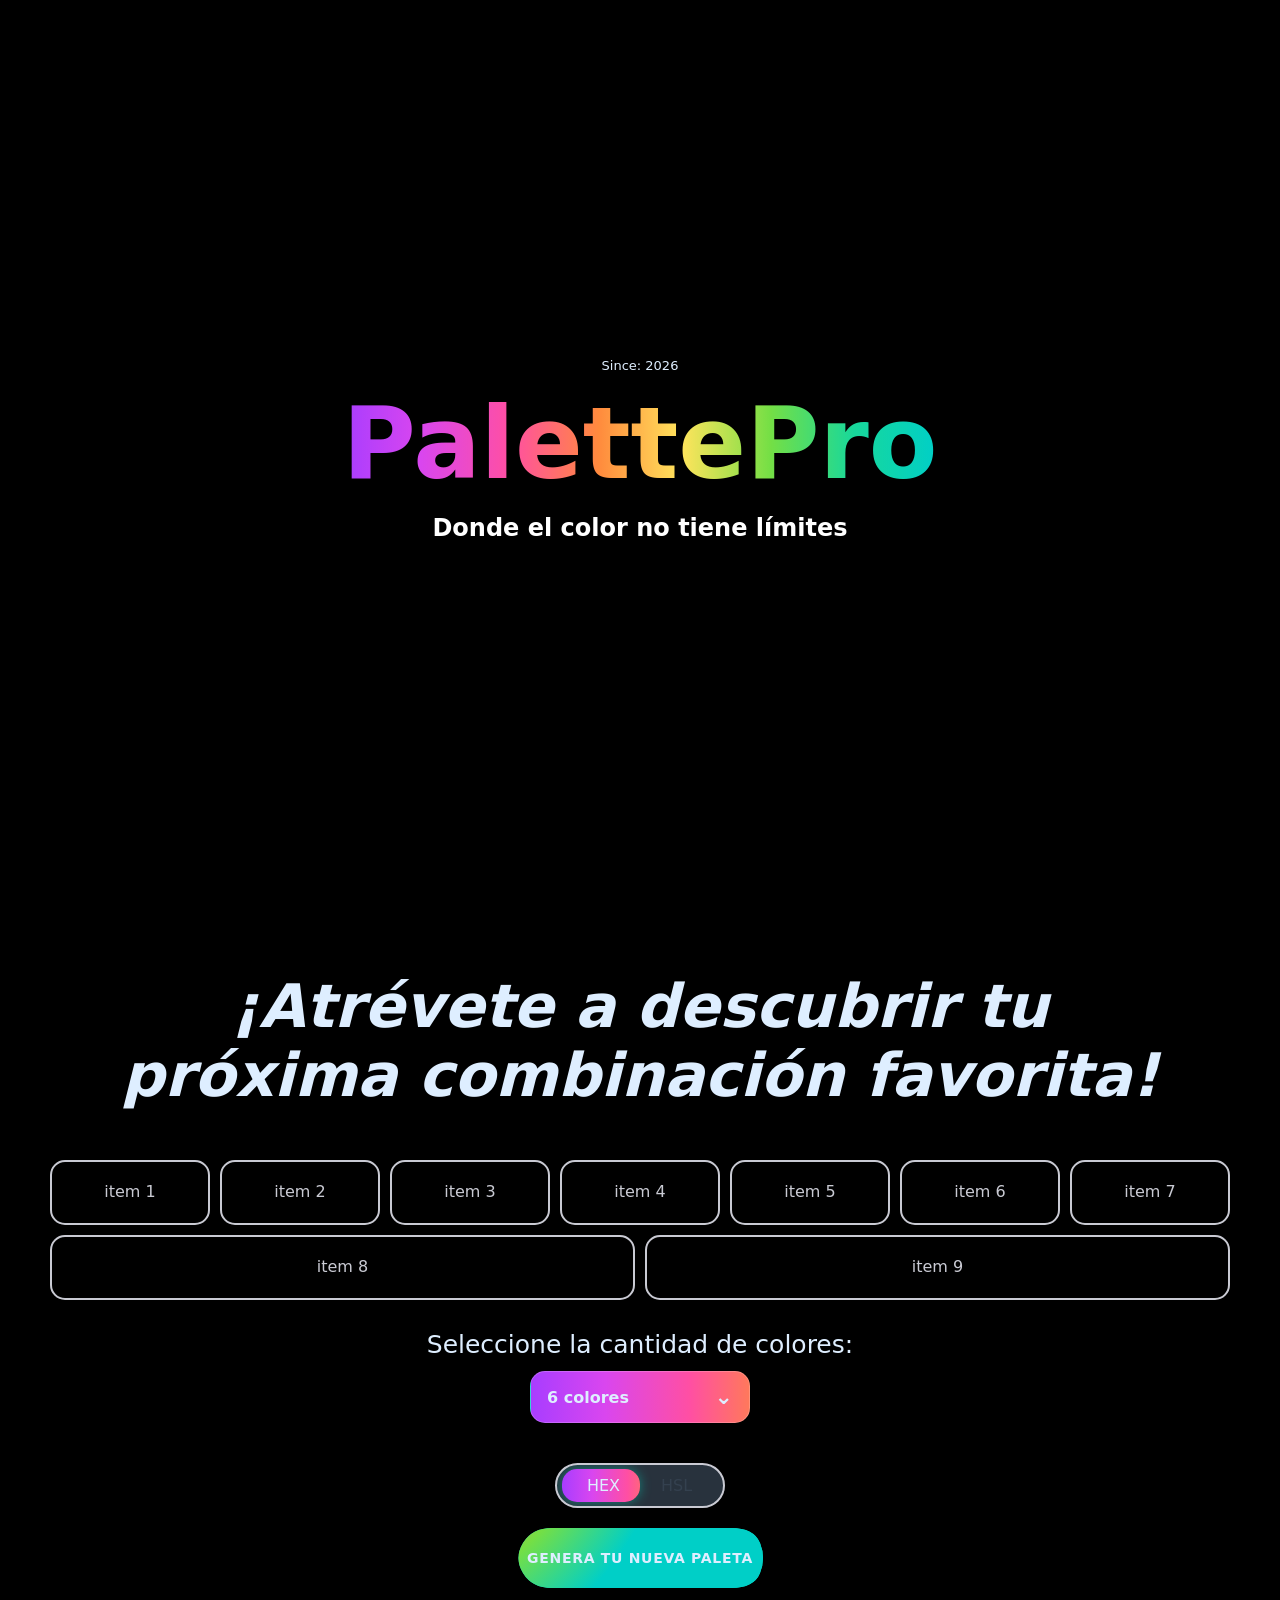
<file: index.html>
<!DOCTYPE html>
<html lang="es">
<head>
    <meta charset="UTF-8">
    <meta name="viewport" content="width=device-width, initial-scale=1.0">
    <title>PalettePro</title>
    <link rel="stylesheet" href="css/variables.css">
    <link rel="stylesheet" href="css/components.css">
    <link rel="stylesheet" href="css/style.css">
    <link rel="stylesheet" href="css/responsive.css">
    <script src="js/fluid.js" defer></script>
    <script src="js/script.js" defer></script>
</head>
<body>
    <canvas id="water-canvas" aria-hidden="true"></canvas>
    <header class="hero">
        <span class="header-info">Since: 2026</span>
        <h1>PalettePro</h1>
        <h2>Donde el color no tiene límites</h2>
    </header>
    <main>
        <section class="generator">
            <h3>¡Atrévete a descubrir tu próxima combinación favorita!</h3>
            <div class="palette">
                <div class="color">item 1</div>
                <div class="color">item 2</div>
                <div class="color">item 3</div>
                <div class="color">item 4</div>
                <div class="color">item 5</div>
                <div class="color">item 6</div>
                <div class="color">item 7</div>
                <div class="color">item 8</div>
                <div class="color">item 9</div>
            </div>
            <div>
                <label id="pGenerador">Seleccione la cantidad de colores:</label>
                <select id="cantidad" class="native-select" aria-hidden="true" tabindex="-1">
                    <option value="6">6 colores</option>
                    <option value="8">8 colores</option>
                    <option value="9">9 colores</option>
                </select>
                <div class="card-drop" id="menuCantidad">
                    <button class="dropdown-toggle" type="button" aria-expanded="false">
                        <span>6 colores</span>
                        <span class="dropdown-arrow" aria-hidden="true">⌄</span>
                    </button>
                    <ul>
                        <li><a href="#" data-value="6">6 colores</a></li>
                        <li><a href="#" data-value="8">8 colores</a></li>
                        <li><a href="#" data-value="9">9 colores</a></li>
                    </ul>
                </div>
            </div>
            <div class="toggle liquid-toggle">
                <input type="radio" name="mode" id="hex" value="hex" checked>
                <input type="radio" name="mode" id="hsl" value="hsl">
                <div class="slider"></div>
                <label for="hex">HEX</label>
                <label for="hsl">HSL</label>
            </div>
            <button id="generar" class="btn-liquid">
                <span class="inner">Genera tu nueva paleta</span>
                <canvas aria-hidden="true"></canvas>
            </button>
            <div class="Space"></div>
        </section>
    </main>
</body>
</html>
</file>
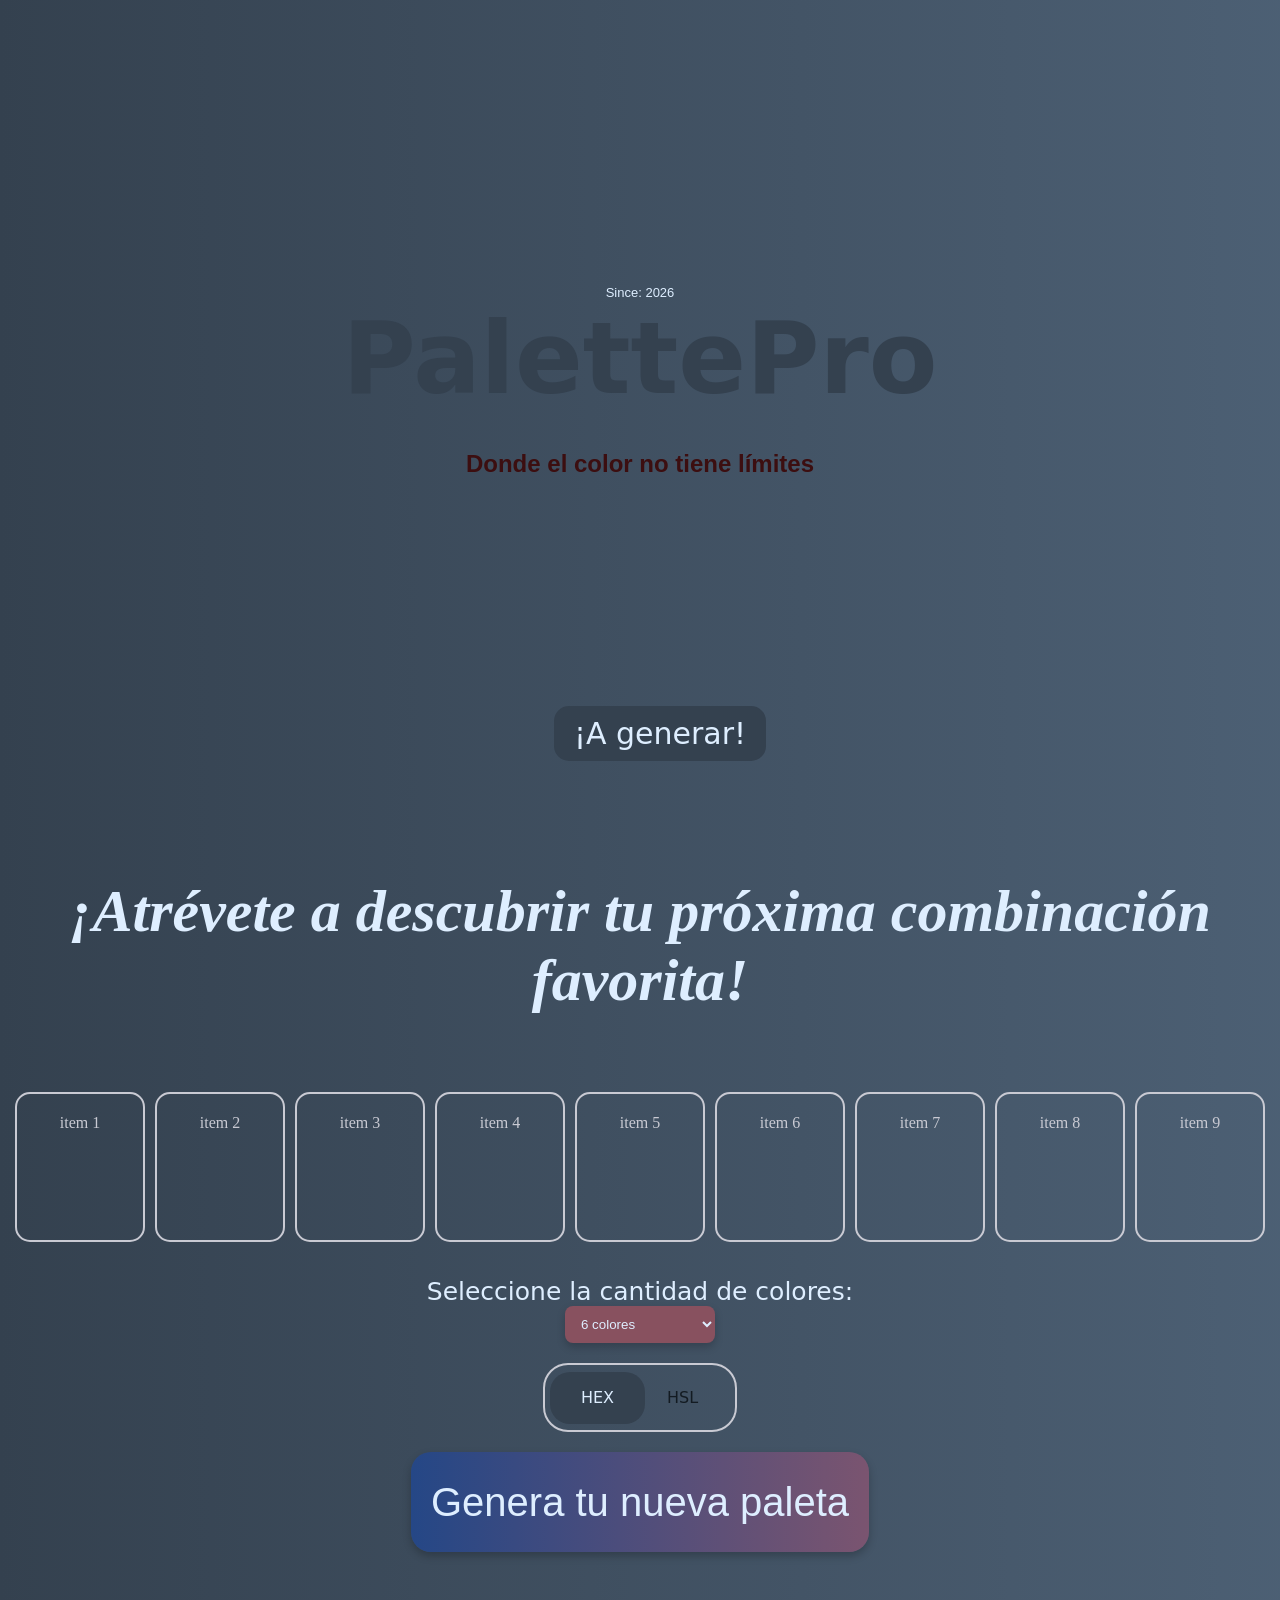
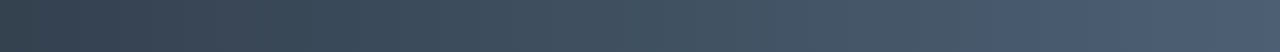
<file: Desarrollo/index.html>
<!DOCTYPE html>
<html lang="es">
<head>
    <meta charset="UTF-8">
    <meta name="viewport" content="width=device-width, initial-scale=1.0">
    <title>ProyectoM1_EmanuelFlórez</title>
    <link rel="stylesheet" href="./style.css">
    <script src="script.js" defer></script>
</head>
<body>
    <header>
        <span class="header-info">Since: 2026</span>
        <h1>PalettePro</h1>
        <h2>Donde el color no tiene límites</h2>
        <nav>
            <ul>
                <a href="#pGenerador">¡A generar!</a>
            </ul>
        </nav> 
        <div class="Space"></div>
    </header>
    <main>
        <section class="generator">
            <h3>¡Atrévete a descubrir tu próxima combinación favorita!</h3>
            <div class="palette">
                <div class="color">item 1</div>
                <div class="color">item 2</div>
                <div class="color">item 3</div>
                <div class="color">item 4</div>
                <div class="color">item 5</div>
                <div class="color">item 6</div>
                <div class="color">item 7</div>
                <div class="color">item 8</div>
                <div class="color">item 9</div>
            </div>
            <div>
                <label id="pGenerador">Seleccione la cantidad de colores:</label>
                <select id="cantidad">
                        <option>6 colores</option>
                        <option>8 colores</option>
                        <option>9 colores</option>
                </select>
            </div>
            <div class="toggle">
                <input type="radio" name="mode" id="hex" value="hex" checked>
                <input type="radio" name="mode" id="hsl" value="hsl">
            <div class="slider"></div>
                <label for="hex">HEX</label>
                <label for="hsl">HSL</label>
            </div>
            <button id="generar">Genera tu nueva paleta</button>
            <div class="Space"></div>
        </section>
    </main>
</body>
</html>
</file>
<file: css/variables.css>
/* CSS Variables: Colores, bordes, radios, sombras, transiciones, tamaños */
:root {
	/* Colores */
	--bg1: #88515f;
	--bg2: #a38a89;
	--bg3: #7492b1;
	--bg4: #34414f;

	--btn1: #2f64aa;
	--btn2: #771717;
	--btn3: #b35d61;
	--btn4: #254786;

	--text-light: rgb(222, 238, 255);
	--text-dark: rgb(52, 65, 79);
	--muted: #c9cad3;
	--accent: #88515f;
	--title-gradient: linear-gradient(90deg, #a83dff 0%, #d946ef 13%, #ff4fa3 28%, #ff8a3d 43%, #ffe45c 57%, #74df45 72%, #18d89b 86%, #00cfc7 100%);

	/* Bordes */
	--border-default: 2px solid var(--muted);

	/* Radios */
	--radius-sm: 8px;
	--radius-md: 15px;
	--radius-lg: 20px;
	--radius-pill: 25px;

	/* Sombras */
	--shadow-sm: 0px 2px 4px rgba(0, 0, 0, 0.212);
	--shadow-md: 0px 4px 8px rgba(0, 0, 0, 0.226);
	--shadow-lg: 0px 6px 12px rgba(0, 0, 0, 0.568);

	/* Transiciones */
	--transition-fast: 0.2s;
	--transition-medium: 0.3s;
	--transition-slow: 0.5s;

	/* Tamaños de fuente reutilizables */
	--font-primary: system-ui, -apple-system, BlinkMacSystemFont, 'Segoe UI', Roboto, Oxygen, Ubuntu, Cantarell, 'Open Sans', 'Helvetica Neue', sans-serif;
	--fs-h1: 100px;
	--fs-h2: 30px;
	--fs-h3: 60px;
	--fs-h1-sm: 50px;
	--fs-h3-sm: 30px;
}
</file>
<file: css/components.css>
.header-info{
	display: flex;
	width: fit-content;
	margin: 0;
	height: auto;
	align-items: center;
	justify-content: center;
	color: var(--text-light);
	font-size: 13px;
	text-align: center;
}

.hero {
	min-height: 100svh;
	box-sizing: border-box;
	display: flex;
	flex-direction: column;
	align-items: center;
	justify-content: center;
	gap: 12px;
	padding: 32px 20px;
}

h1 {
	font-family: var(--font-primary);
	font-size: var(--fs-h1);
	background: var(--title-gradient);
	background-size: 100% 100%;
	-webkit-background-clip: text;
	background-clip: text;
	color: transparent;
	height: auto;
	width: fit-content;
	margin: 0;
	text-align: center;
	animation-duration: 3s;
	animation-name: slide;
}

h2 {
	color: #fff;
	width: fit-content;
	max-width: 100%;
	margin: 0;
	height: auto;
	text-align: center;
}

h3 {
	font-style: italic;
	color: var(--text-light);  
	font-size: var(--fs-h3);
	display: block;
	width: min(100%, 1100px);
	margin: 0 auto 40px;
	height: auto;
	line-height: 1.15;
	text-align: center;
}

.generator {
	min-height: 100svh;
	box-sizing: border-box;
	display: flex;
	flex-direction: column;
	align-items: center;
	padding: 72px 20px;
}

.palette {
	box-sizing: border-box;
	width: min(100%, 1200px);
	padding: 10px;
	margin: 0 auto 20px;
	display: flex;
	flex-wrap: wrap;
	min-height: 160px;
	height: auto;
	gap: 10px;
	justify-content: center;
	border-radius: var(--radius-md);
}

.color {
	color: var(--muted);
	padding: 20px;
	margin: 0;
	text-align: center;
	border: var(--border-default);
	border-radius: var(--radius-md);
	flex: 1;
	min-width: 100px;
}

label{
	color: var(--text-light);
	font-size: 25px; 
	border-radius: 5px;
	display: block; 
	width: fit-content;
	margin: 0 auto;
}

.liquid-toggle {
	position: relative;
	overflow: hidden;
	background: rgba(52, 65, 79, 0.78);
	box-shadow: var(--shadow-md);
}

.native-select {
	position: absolute;
	width: 1px;
	height: 1px;
	top: auto;
	left: -9999px;
	overflow: hidden;
}
.card-drop {
	position: relative;
	width: min(220px, calc(100% - 24px));
	margin: 12px auto 20px;
	perspective: 800px;
	z-index: 4;
}
.dropdown-toggle,
.card-drop li a {
	display: flex;
	align-items: center;
	justify-content: space-between;
	box-sizing: border-box;
	width: 100%;
	height: 52px;
	padding: 0 16px;
	border: 0;
	border: 1px solid rgba(255, 255, 255, 0.2);
	border-radius: var(--radius-md);
	background: var(--title-gradient);
	background-size: 260% 260%;
	color: var(--text-light);
	font: 700 16px var(--font-primary);
	text-decoration: none;
	text-transform: none;
	letter-spacing: 0;
	box-shadow: none;
	transition: transform var(--transition-medium) ease, background-position var(--transition-slow) ease, filter var(--transition-fast) ease;
}
.dropdown-toggle {
	position: relative;
	z-index: 3;
	justify-content: space-between;
	cursor: pointer;
	animation: dropdownGradient 6s ease infinite;
}
.dropdown-toggle:hover,
.card-drop li a:hover {
	background-position: 100% 50%;
	filter: brightness(1.2) saturate(1.25);
}
.dropdown-arrow {
	font-size: 22px;
	line-height: 1;
	transition: transform var(--transition-medium) ease;
}
.card-drop ul {
	position: absolute;
	top: 58px;
	left: 0;
	width: 100%;
	margin: 0;
	padding: 0;
	list-style: none;
}
.card-drop li {
	position: absolute;
	top: 0;
	left: 0;
	width: 100%;
	opacity: 0;
	transform: translateY(-8px) scale(0.98);
	transform-origin: top center;
	pointer-events: none;
	transition: top var(--transition-medium) ease, opacity var(--transition-fast) ease, transform var(--transition-medium) ease;
}
.card-drop li a {
	border-radius: var(--radius-md);
}
.card-drop li:nth-child(2) a {
	background-position: 34% 50%;
}
.card-drop li:nth-child(3) a {
	background-position: 68% 50%;
}
.card-drop.active .dropdown-toggle {
	border-radius: var(--radius-md);
}
.card-drop.active .dropdown-arrow {
	transform: rotate(180deg);
}
.card-drop.active li {
	opacity: 1;
	transform: translateY(0) scale(1);
	pointer-events: auto;
}
.card-drop.active li:nth-child(1) {
	top: 0;
}
.card-drop.active li:nth-child(2) {
	top: 58px;
}
.card-drop.active li:nth-child(3) {
	top: 116px;
}
.card-drop.active li a {
	box-shadow: var(--shadow-md);
}
@keyframes dropdownGradient {
	0% {
		background-position: 0% 50%;
	}
	50% {
		background-position: 100% 50%;
	}
	100% {
		background-position: 0% 50%;
	}
}

.btn-liquid {
	position: relative;
	display: block;
	width: min(240px, calc(100% - 24px));
	height: 60px;
	padding: 0;
	margin: 0 auto;
	overflow: visible;
	border: 0;
	border-radius: 27px;
	color: var(--text-light);
	background: transparent;
	font: 700 14px/60px var(--font-primary);
	letter-spacing: 0.05em;
	text-align: center;
	text-transform: uppercase;
	cursor: pointer;
	box-shadow: none;
	transition: transform var(--transition-fast) ease, filter var(--transition-fast) ease;
}
.btn-liquid:hover {
	transform: translateY(-2px);
	filter: drop-shadow(var(--shadow-lg));
}
.btn-liquid:active {
	transform: translateY(1px);
	filter: drop-shadow(var(--shadow-sm));
}
.btn-liquid .inner {
	position: relative;
	z-index: 2;
}
.btn-liquid canvas {
	position: absolute;
	top: -50px;
	right: -50px;
	bottom: -50px;
	left: -50px;
	z-index: 1;
	width: calc(100% + 100px);
	height: calc(100% + 100px);
	pointer-events: none;
}

.toggle {
	position: relative;
	width: 170px;
	height: 45px;
	box-sizing: border-box;
	border: var(--border-default);
	border-radius: var(--radius-pill);
	display: flex;
	align-items: center;
	justify-content: space-between;
	padding: 10px;
	margin: 20px auto;
}
.toggle input {
	display: none;
}
.toggle label {
	flex: 1;
	text-align: center;
	z-index: 2;
	cursor: pointer;
	font-size: 16px;
	color: var(--text-dark);
	transition: var(--transition-fast);
}
.slider {
	position: absolute;
	width: calc(50% - 5px);
	height: 80%;
	z-index: 1;
	background: var(--title-gradient);
	background-size: 300% 100%;
	border-radius: var(--radius-md);
	left: 5px;
	box-shadow: 0 0 12px rgba(0, 229, 199, 0.45);
	animation: liquidToggleGradient 4s ease-in-out infinite;
	transition: left var(--transition-medium) ease;
}
#hex:checked ~ .slider {
	left: 5px;
}
#hsl:checked ~ .slider {
	left: 50%;
}

@keyframes liquidToggleGradient {
	0% {
		background-position: 0% 50%;
	}
	50% {
		background-position: 100% 50%;
	}
	100% {
		background-position: 0% 50%;
	}
}
#hex:checked ~ label[for="hex"],
#hsl:checked ~ label[for="hsl"] {
	color: var(--text-light);
}
</file>
<file: css/style.css>
/*==============================================================================================*/

@import "./variables.css";

html {
    scroll-behavior: smooth;
}

/*==============================================================================================*/

body {
    margin: 0;
    height: 100vh;
    font-family: var(--font-primary);
    background: #000;
    animation: slide 3s ease 1;
}

#water-canvas {
    position: fixed;
    inset: 0;
    width: 100%;
    height: 100%;
    pointer-events: none;
    z-index: 0;
    opacity: 0.72;
    mix-blend-mode: screen;
}

body > header,
body > main {
    position: relative;
    z-index: 1;
}

@keyframes slide {
    from {
    transform: translate(150vw, 0) scale(2, 1);
    }
    to {
    transform: translate(0, 0) scale(1, 1);
    }
}
</file>
<file: css/responsive.css>
@media (max-width: 768px) {
	h1 {
		font-size: var(--fs-h1-sm);
	}
	h2 {
		font-size: 20px;
	}
	h3 {
		font-size: var(--fs-h3-sm);
		margin-bottom: 28px;
	}
	.color {
		font-size: 14px;
		padding: 10px;
	}
	button {
		font-size: 20px;
		height: auto;
		padding: 10px;
	}
	.btn-liquid {
		height: 60px;
		padding: 0;
		font-size: 12px;
		line-height: 60px;
	}
	.toggle {
		width: 140px;
		height: 40px;
	}
	.card-drop {
		width: min(200px, calc(100% - 24px));
	}
}
</file>
<file: Desarrollo/style.css>
/*==============================================================================================*/

html {
    scroll-behavior: smooth;
}

/*==============================================================================================*/

body {
    margin: 0;
    height: 100vh;
    background: linear-gradient(270deg, #88515f, #a38a89, #7492b1, #34414f);
    background-size: 800% 800%;
    animation: degradaciónFondo 10s ease infinite, slide 3s ease 1;
}
@keyframes degradaciónFondo {
    0% {background-position: 0% 50%;}
    50% {background-position: 100% 50%;}
    100% {background-position: 0% 50%;}
}
@keyframes slide {
    from {
    translate: 150vw 0;
    scale: 200% 1;
    }
    to {
    translate: 0 0;
    scale: 100% 1;
    }
}   

/*==============================================================================================*/

.header-info{
    font-family: Arial, Helvetica, sans-serif;
    display: flex;
    width: fit-content;
    margin: 0 auto;
    height: 300px;
    align-items: flex-end;
    color: rgb(222, 238, 255);
    font-size: 13px;
}

/*==============================================================================================*/

h1 {
    font-family: system-ui, -apple-system, BlinkMacSystemFont, 'Segoe UI', Roboto, Oxygen, Ubuntu, Cantarell, 'Open Sans', 'Helvetica Neue', sans-serif;
    font-size: 100px; 
    color: rgb(52, 65, 79);
    height: 150px;
    width: fit-content;
    margin: 0 auto;
    animation-duration: 3s;
    animation-name: slide;
}

/*==============================================================================================*/

h2 {
    color: #3c0e10;
    font-family: Arial, Helvetica, sans-serif;
    width: fit-content;
    margin: 0 auto;
    height: 240px;
}

/*==============================================================================================*/

a{
    font-family: system-ui, -apple-system, BlinkMacSystemFont, 'Segoe UI', Roboto, Oxygen, Ubuntu, Cantarell, 'Open Sans', 'Helvetica Neue', sans-serif;
    color: rgb(222, 238, 255);
    background-color: #34414f;
    font-size: 30px;
    border-radius: 15px;
    text-decoration: none;
    transition: all 0.2s ease;
    width: fit-content;
    margin: 0 auto;
    display: block;
    animation: pulse 1.5s ease-in-out infinite;
    padding: 10px 20px;
    
}
@keyframes pulse {
    0% {
    transform: scale(1);
    }
    50% {
    transform: scale(1.03);
    }
    100% {
    transform: scale(1);
    }
}
a:hover {
    transform: translateY(-2px);
    box-shadow: 0px 6px 12px rgba(0, 0, 0, 0.568);
}
a:active {
    transform: translateY(1px);
    box-shadow: 0px 2px 4px rgba(0, 0, 0, 0.212);
}

/*==============================================================================================*/

.Space{
    height: 100px;
}

/*==============================================================================================*/

h3 {
    font-family: 'Playfair Display', serif;
    font-style: italic;
    color: rgb(222, 238, 255);  
    font-size: 60px;
    display: block; 
    width: fit-content;
    margin: 0 auto;
    height: 200px;
    text-align: center;
}

/*==============================================================================================*/

.palette {
    padding: 10px;
    margin-bottom: 20px;
    display: flex;
    flex-wrap: wrap;
    height: 160px;
    justify-content: center;
    border-radius: 15px;
}

/*==============================================================================================*/

.color {
    color: #c9cad3;
    padding: 20px;
    margin: 5px;
    text-align: center;
    border: 2px solid #c9cad3;
    border-radius: 15px;
    flex: 1;
}

/*==============================================================================================*/

label{
    font-family: system-ui, -apple-system, BlinkMacSystemFont, 'Segoe UI', Roboto, Oxygen, Ubuntu, Cantarell, 'Open Sans', 'Helvetica Neue', sans-serif;
    color: rgb(222, 238, 255);
    font-size: 25px; 
    border-radius: 5px;
    display: block; 
    width: fit-content;
    margin: 0 auto;
}

/*==============================================================================================*/

select {
    width: 150px;
    padding: 10px 12px;
    background-color: #88515f;
    color: rgb(222, 238, 255);
    border: none;
    border-radius: 8px;
    cursor: pointer;
    box-shadow: 0px 4px 8px rgba(0,0,0,0.2);
    transition: all 0.2s ease;
    outline: 2px solid transparent;
    display: block;
    margin: 0 auto;
}
select:hover {
    transform: translateY(-1px);
    box-shadow: 0px 6px 12px rgba(0,0,0,0.3);
}
select:active {
    box-shadow: 0px 0px 0px 2px rgba(136, 81, 95, 0.4);
}

/*==============================================================================================*/

button {
    height: 100px;
    padding: 10px 20px;             
    color: rgb(222, 238, 255);
    border: none;
    border-radius: 20px;
    font-size: 40px;
    cursor: pointer;
    box-shadow: 0px 4px 8px rgba(0, 0, 0, 0.226);
    transition: all 0.5s ease;
    display: block; 
    width: fit-content;
    margin: 0 auto;
    background: linear-gradient(270deg, #2f64aa, #771717, #b35d61, #254786);
    background-size: 500% 500%;
    animation: degradaciónBoton 6s ease infinite;
}
button:hover {
    transform: translateY(-2px);
    box-shadow: 0px 6px 12px rgba(0, 0, 0, 0.568);
}
button:active {
    transform: translateY(1px);
    box-shadow: 0px 2px 4px rgba(0, 0, 0, 0.212);
}

    @keyframes degradaciónBoton {
    0% {background-position: 0% 50%;}
    50% {background-position: 100% 50%;}
    100% {background-position: 0% 50%;}
}

/*==============================================================================================*/

.toggle {
    position: relative;
    width: 170px;
    height: 45px;
    border: 2px solid #c9cad3;
    border-radius: 25px;
    display: flex;
    align-items: center;
    justify-content: space-between;
    padding: 10px;
    font-family: system-ui;
    margin: 20px auto;
}
.toggle input {
    display: none;
}
.toggle label {
    flex: 1;
    text-align: center;
    z-index: 2;
    cursor: pointer;
    font-size: 16px;
    color: rgb(19, 27, 34);
    transition: 0.2s;
}
.slider {
    position: absolute;
    width: 50%;
    height: 80%;
    background: rgb(52, 65, 79);
    border-radius: 20px;
    left: 5px;
    transition: 0.3s ease;
}
#hex:checked ~ .slider {
    left: 5px;
}
#hsl:checked ~ .slider {
    left: 90px;
}
#hex:checked ~ label[for="hex"],
#hsl:checked ~ label[for="hsl"] {
    color: rgb(222, 238, 255);
}

/*==============================================================================================*/

@media (max-width: 768px) {
    h1 {
        font-size: 50px;
        height: auto;
    }
    h2 {
        font-size: 20px;
        height: auto;
    }
    h3 {
        font-size: 30px;
        height: auto;
    }
    .color {
        font-size: 14px;
        padding: 10px;
    }
    button {
        font-size: 20px;
        height: auto;
        padding: 10px;
    }
    .toggle {
        width: 140px;
        height: 40px;
    }
    select {
        width: 120px;
    }
}
</file>
